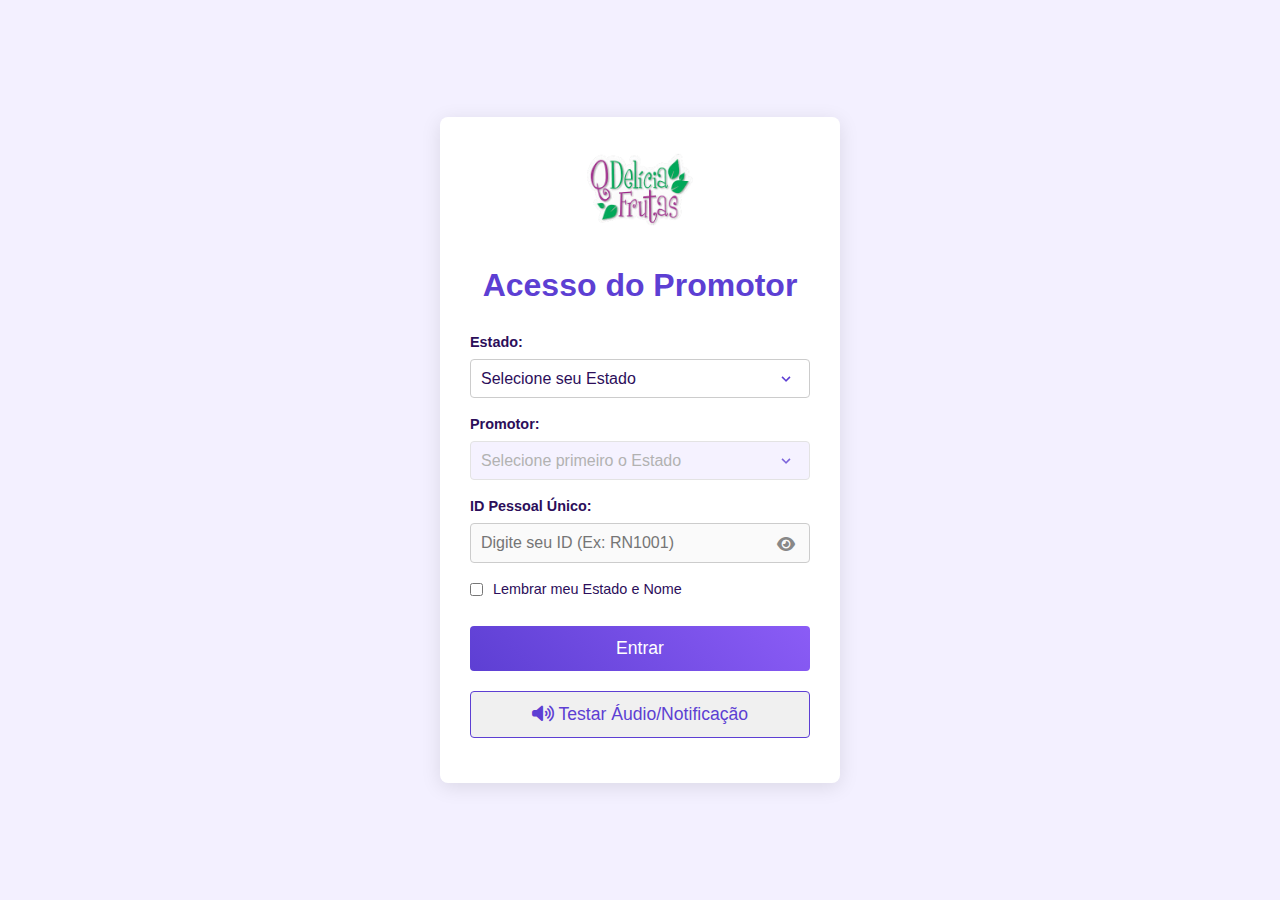
<file: avarias.html>
<!DOCTYPE html>
<html lang="pt-BR">
<head>
    <meta charset="UTF-8">
    <meta name="viewport" content="width=device-width, initial-scale=1.0">
    <meta name="description" content="Registro de avarias - Qdelícia Frutas.">
    <title>Avarias - Qdelícia Frutas</title>
    <link rel="stylesheet" href="https://cdnjs.cloudflare.com/ajax/libs/font-awesome/6.4.0/css/all.min.css">
    <link rel="stylesheet" href="style.css">
</head>
<body>
    <script src="./js/shared.js"></script>
    <script>
        if (typeof QdeliciaShared !== 'undefined') {
            QdeliciaShared.checkSession();
        }
    </script>
    <div class="menu-overlay"></div>
    <aside class="side-menu"></aside>
    <header id="cabecalho-principal">
        <button class="menu-toggle" aria-label="Abrir Menu">
            <i class="fas fa-bars"></i>
        </button>
        <div class="logo-placeholder">
            <img src="./images/logo-qdelicia.png" alt="Logomarca Qdelícia Frutas"> 
        </div>
        <h1>Qdelícia Frutas</h1>
        <p>Registro de Avarias</p>
    </header>

    <nav></nav>
    <div>
        <iframe width="100%" height="480px" src="https://forms.office.com/r/DZn1hmAcjy?embed=true" frameborder="0" marginwidth="0" marginheight="0" style="border: none; max-width:100%; max-height:100vh" allowfullscreen webkitallowfullscreen mozallowfullscreen msallowfullscreen> </iframe>
    </div>
        
    <footer>
        <p>&copy; 2025 Qdelícia Frutas. Todos os direitos reservados.</p>
    </footer>

    <a href="https://wa.me/5581997250086" class="whatsapp-btn" target="_blank">
        <i class="fab fa-whatsapp"></i>
    </a>
    <div class="back-to-top">
        <i class="fas fa-arrow-up"></i>
    </div>
    
    <script src="script.js"></script>
</body>
</html>
</file>
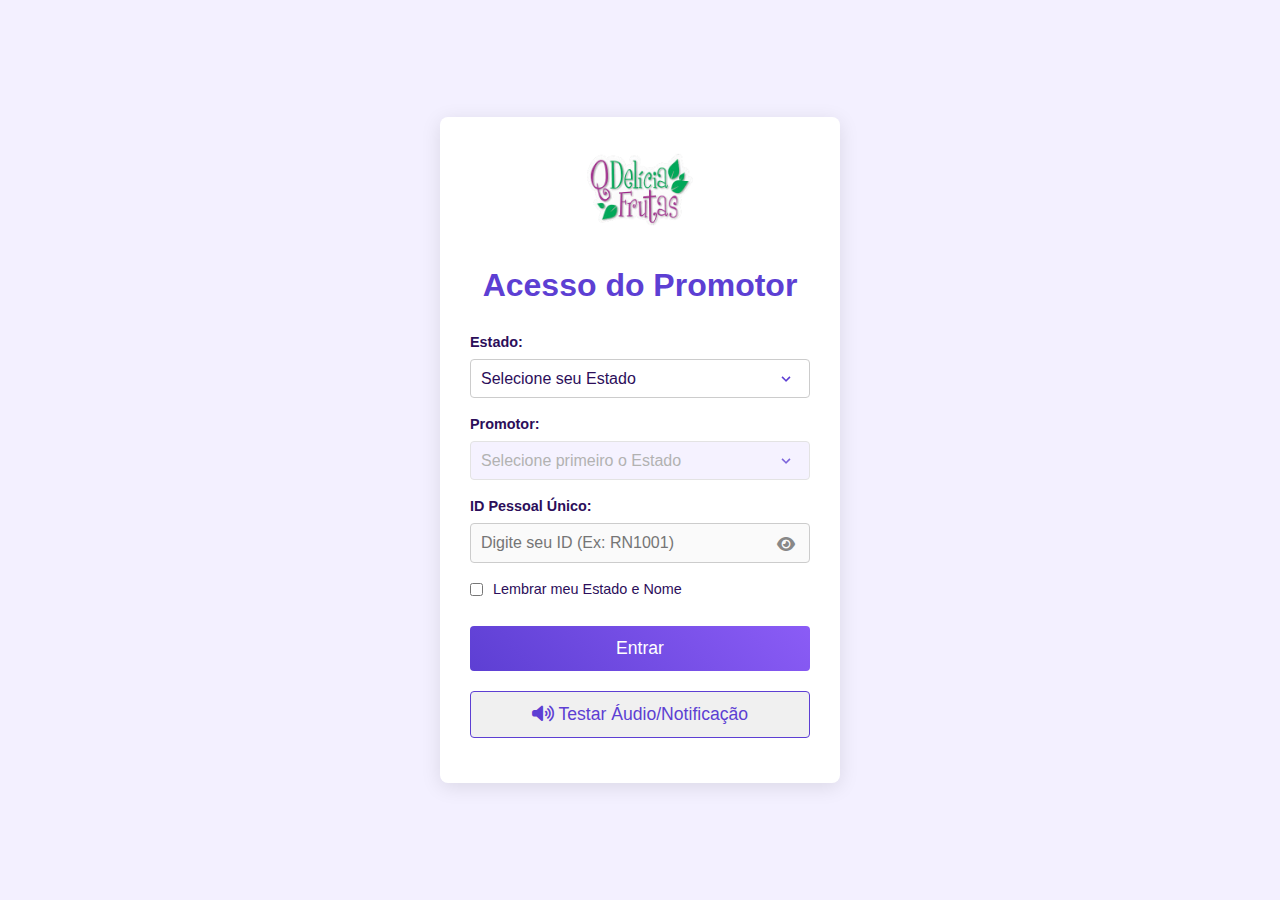
<file: caixas.html>
<!DOCTYPE html>
<html lang="pt-BR">
<head>
    <meta charset="UTF-8">
    <meta name="viewport" content="width=device-width, initial-scale=1.0">
    <meta name="description" content="Registro periódico de caixas secas - Qdelícia Frutas.">
    <title>Caixas - Qdelícia Frutas</title>
    <link rel="stylesheet" href="https://cdnjs.cloudflare.com/ajax/libs/font-awesome/6.4.0/css/all.min.css">
    <link rel="stylesheet" href="style.css">
</head>
<body>
    <script src="./js/shared.js"></script>
    <script>
        if (typeof QdeliciaShared !== 'undefined') {
            QdeliciaShared.checkSession();
        }
    </script>
    <div class="menu-overlay"></div>
    <aside class="side-menu"></aside>
    <header id="cabecalho-principal">
        <button class="menu-toggle" aria-label="Abrir Menu">
            <i class="fas fa-bars"></i>
        </button>
        <div class="logo-placeholder">
            <img src="./images/logo-qdelicia.png" alt="Logomarca Qdelícia Frutas"> 
        </div>
        <h1>Qdelícia Frutas</h1>
        <p>Registro periódico de caixas secas</p>
    </header>

    <nav></nav>
    <div>
        <iframe width="100%" height="480px" src="https://forms.office.com/r/GcfFew1CWx?embed=true" frameborder="0" marginwidth="0" marginheight="0" style="border: none; max-width:100%; max-height:100vh" allowfullscreen webkitallowfullscreen mozallowfullscreen msallowfullscreen> </iframe>
     </div>
    <footer>
        <p>&copy; 2025 Qdelícia Frutas. Todos os direitos reservados.</p>
    </footer>

    <a href="https://wa.me/5581997250086" class="whatsapp-btn" target="_blank">
        <i class="fab fa-whatsapp"></i>
    </a>
    <div class="back-to-top">
        <i class="fas fa-arrow-up"></i>
    </div>
    
    <script src="script.js"></script>
</body>
</html>
</file>
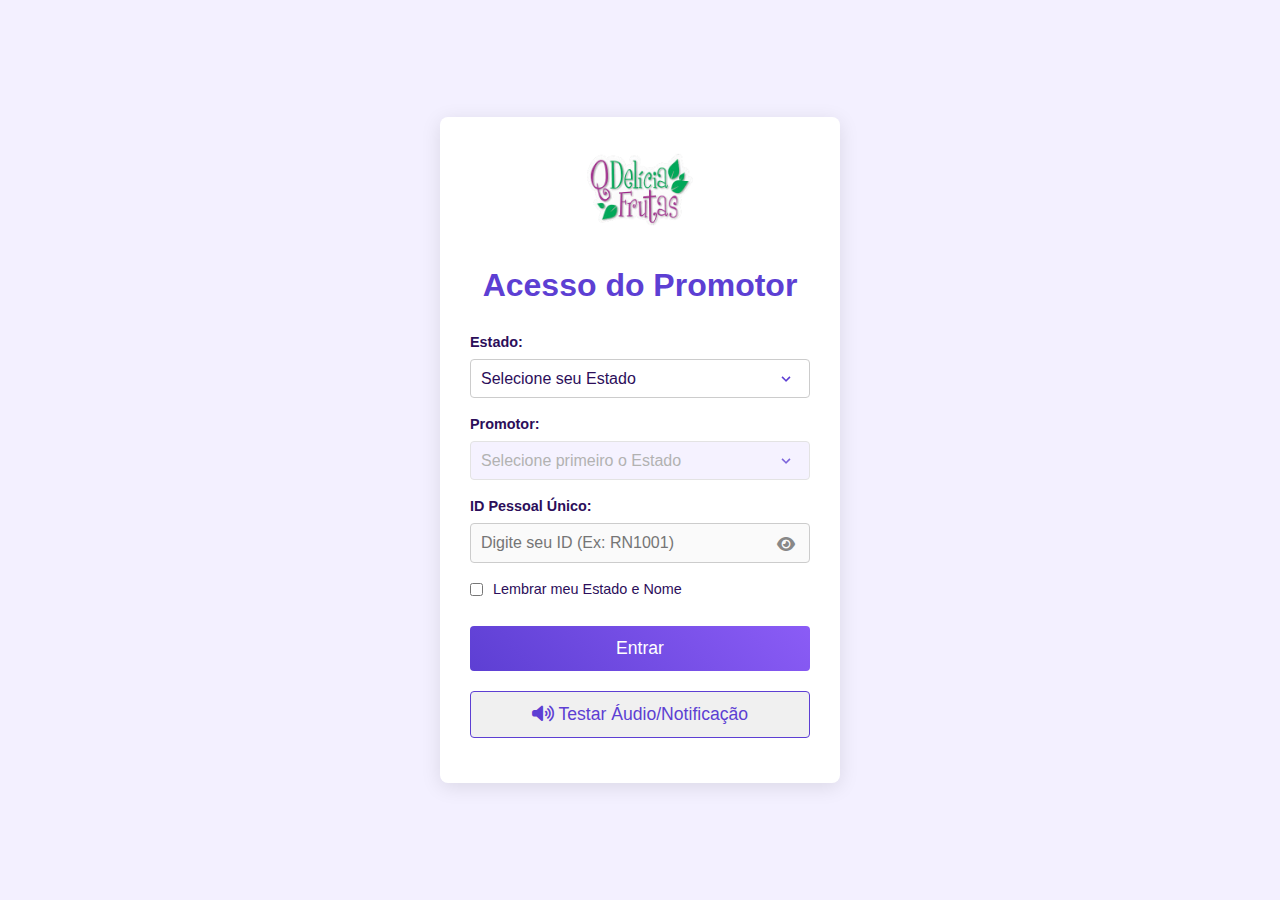
<file: camera.html>
<!DOCTYPE html>
<html lang="pt-BR">
<head>
    <meta charset="UTF-8">
    <meta name="viewport" content="width=device-width, initial-scale=1.0">
    <meta name="description" content="Página de Câmera para Registro de Fotos - Qdelícia Frutas">
    <title>Câmera - Qdelícia Frutas</title>
    <link rel="stylesheet" href="https://cdnjs.cloudflare.com/ajax/libs/font-awesome/6.4.0/css/all.min.css">
    <link rel="stylesheet" href="./style.css">
    <style>
    
    .photo-item {
    position: relative;
    overflow: hidden; /* Para os botões não vazarem */
    }

    /* Container para os botões (inspirado no camera_geral.html) */
    .photo-controls {
    position: absolute;
    top: 8px; /* Distância do topo */
    right: 8px; /* Distância da direita */
    display: flex;
    flex-direction: column; /* Empilha os botões verticalmente */
    gap: 8px; /* Espaçamento entre os botões */
    z-index: 5; /* Garante que fiquem acima da info e da imagem */
    }

    /* Estilo base para os botões de ícone (inspirado no camera_geral.html) */
    .icon-btn {
    background-color: rgba(0, 0, 0, 0.6);
    color: white;
    border: none;
    border-radius: 50%; /* Botões redondos */
    width: 35px; 
    height: 35px;
    display: flex;
    align-items: center;
    justify-content: center;
    cursor: pointer;
    font-size: 14px; /* Tamanho do ícone */
    transition: background-color 0.2s ease;
}

.icon-btn:hover {
    background-color: rgba(0, 0, 0, 0.8);
}

/* Variação de cor para o botão de remover (lixeira) */
.icon-btn.remove-single-btn {
    background-color: rgba(220, 53, 69, 0.8); /* Vermelho */
}
.icon-btn.remove-single-btn:hover {
    background-color: rgba(220, 53, 69, 1);
}

/* Variação de cor para o botão de download */
.icon-btn.download-single-btn {
    background-color: rgba(0, 123, 255, 0.8); /* Azul */
}
.icon-btn.download-single-btn:hover {
    background-color: rgba(0, 123, 255, 1);
}

/* --- NOVO CSS PARA ROTAÇÃO E GUIAS (AJUSTADO) --- */

/* Posicionamento do botão de Rotação (Novo: Inferior Esquerdo) */
.camera-controls-bottom-left {
    position: absolute;
    bottom: 55px; /* Acima dos controles de foto/troca */
    left: 40px;
    z-index: 10;
    width: 60px;
    height: 60px;
    border-radius: 50%;
    display: flex;
    justify-content: center;
    align-items: center;
    border: 3px solid var(--primary-color);
    cursor: pointer;
    font-size: 1.2rem;
    background: var(--white);
    transition: transform 0.2s;
    
}

.orientation-arrow {
    position: absolute;
    bottom: 60px;
    right: 25px;
    transform: translateX(-50%) rotate(-90deg); /* Padrão Retrato */
    color: yellow;
    font-size: 2em;
    z-index: 5;
    display: none;
    transition: transform 0.3s ease;
}

.guide-line {
    position: absolute;
    color: white;
    font-size: 14px;
    font-weight: bold;
    text-align: center;
    pointer-events: none;
    z-index: 5;
    background-color: rgba(0, 0, 0, 0.4);
    display: none;
}

.portrait-guide {
    bottom: 0;
    left: 0;
    width: 100%;
    padding: 5px 0;
}

.landscape-guide {
    left: 0; /* ALTERADO: Mover para o lado esquerdo */
    top: 0;
    height: 100%;
    width: 30px;
    /* Faz o texto correr verticalmente */
    writing-mode: vertical-rl;
    padding: 10px 0;
}

.landscape-text {
    /* É o elemento que será girado em 180deg pelo JS */
    width: 100%;
    height: 100%;
    display: flex;
    align-items: center;
    justify-content: center;
    transform-origin: center center;
    transition: transform 0.3s ease;
}
    </style>
</head>
<body class="camera-page">
    <script src="./js/data.js"></script>
    <script src="./js/shared.js"></script>
    <script>
        if (typeof QdeliciaShared !== 'undefined') {
            QdeliciaShared.checkSession();
        }
    </script>
    <div class="menu-overlay"></div>
    <aside class="side-menu"></aside>

    <header id="cabecalho-principal">
        <button class="menu-toggle" aria-label="Abrir Menu">
            <i class="fas fa-bars"></i>
        </button>
        <div class="logo-placeholder">
            <img src="./images/logo-qdelicia.png" alt="Logomarca Qdelícia Frutas"> 
        </div>
        <h1>Qdelícia Frutas</h1>
        <p>Câmera para Registros</p>
    </header>
    
    <nav></nav>
    
    <main class="camera-main-content">
        
        <section class="watermark-settings">
            <h2>Informações e instruções para Foto</h2>
            <p>Ative a Rotação automática do dispositivo para melhor experiência</p>
            
            <div class="input-group">
                <label for="select-tipo-foto"><i class="fas fa-tags"></i> Tipo de Foto</label>
                <select id="select-tipo-foto" required>
                    <option value="" disabled selected>Selecione o Tipo</option>
                    </select>
            </div>
            
            <div class="input-group">
                <label for="select-promotor"><i class="fas fa-user-tag"></i> Promotor</label>
                <select id="select-promotor" required>
                    <option value="" disabled selected>Selecione na lista</option>
                </select>
            </div>

            <div class="input-group">
                <label for="select-rede"><i class="fas fa-store"></i> Rede</label>
                <select id="select-rede" required disabled> 
                    <option value="" disabled selected>Selecione a sua Rede</option>
                </select>
            </div>

            <div class="input-group">
                <label for="select-loja"><i class="fas fa-map-marker-alt"></i> Loja </label>
                 <select id="select-loja" required disabled>
                    <option value="" disabled selected>Selecione a sua Loja</option>
                </select>
            </div>
        </section>
        <hr>
        
        <section class="start-camera-section">
            <button id="open-camera-btn" disabled> 
                <i class="fas fa-lock"></i> Preencha as Informações Acima
            </button>
        </section>
        <div class="gallery">
            <h2>Fotos Recentes na Galeria</h2>
            
            <div class="action-buttons">
                <button class="action-btn share-btn" id="share-all" disabled>
                  <i class="fab fa-whatsapp"></i> Compartilhar Fotos
                </button>
                <button class="action-btn download-btn" id="download-all" disabled>
                  <i class="fas fa-download"></i> Baixar Todas
                </button>
            </div>
            
            <div class="photo-list" id="photo-list">
                </div>
        </div>
    </main>

    <div id="fullscreen-camera-container" class="fullscreen-camera-container">
        <div class="camera-wrapper">
            
            <button id="back-to-gallery-btn"><i class="fas fa-times"></i></button>

            <div id="photo-count">0</div>
            
            <div class="camera-controls-bottom-left">
                <button id="rotate-btn" class="camera-control-btn" title="Alternar Rotação">
                    <i class="fas fa-mobile-screen"></i>
                </button>
            </div>
            <div class="camera-controls-right">
                <button id="zoom-in-btn" class="camera-control-btn" title="Aumentar Zoom">
                    <i class="fas fa-plus"></i>
                </button>
                <div id="zoom-level" class="zoom-level">1.0x</div>
                <button id="zoom-out-btn" class="camera-control-btn" title="Diminuir Zoom">
                    <i class="fas fa-minus"></i>
                </button>
            </div>

            <div class="camera-container">
                <video id="video" autoplay playsinline></video>
                
                <div id="orientation-arrow" class="orientation-arrow" title="Gire o dispositivo nesta direção">
                    <i class="fas fa-arrow-right"></i>
                </div>
                </div>
            
            <div id="portrait-guide" class="guide-line portrait-guide">
                <div class="portrait-text">------------ modo retrato ------------</div>
            </div>
            <div id="landscape-guide" class="guide-line landscape-guide">
                 <div class="landscape-text">------------ modo paisagem ------------</div>
            </div>
            <div class="watermark">
              <i class="fas fa-clock"></i> <span id="date-time">--/--/---- --:--:--</span>
            </div>
            
            <div class="controls">
              <button id="switch-btn" class="btn-circle"><i class="fas fa-sync-alt"></i></button>
              <button id="shutter-btn" class="btn-circle"></button>
            </div>
            
        </div>
    </div>
    
    <footer>
        <p>&copy; 2025 Qdelícia Frutas. Todos os direitos reservados.</p>
    </footer>

    <a href="https://wa.me/5581997250086" class="whatsapp-btn" target="_blank">
        <i class="fab fa-whatsapp"></i>
    </a>
    <div class="back-to-top">
        <i class="fas fa-arrow-up"></i>
    </div>
    
    <script src="script.js"></script>
    <script src="camera.js"></script>
    <script src="alert.js"></script>
</body>
</html>
</file>
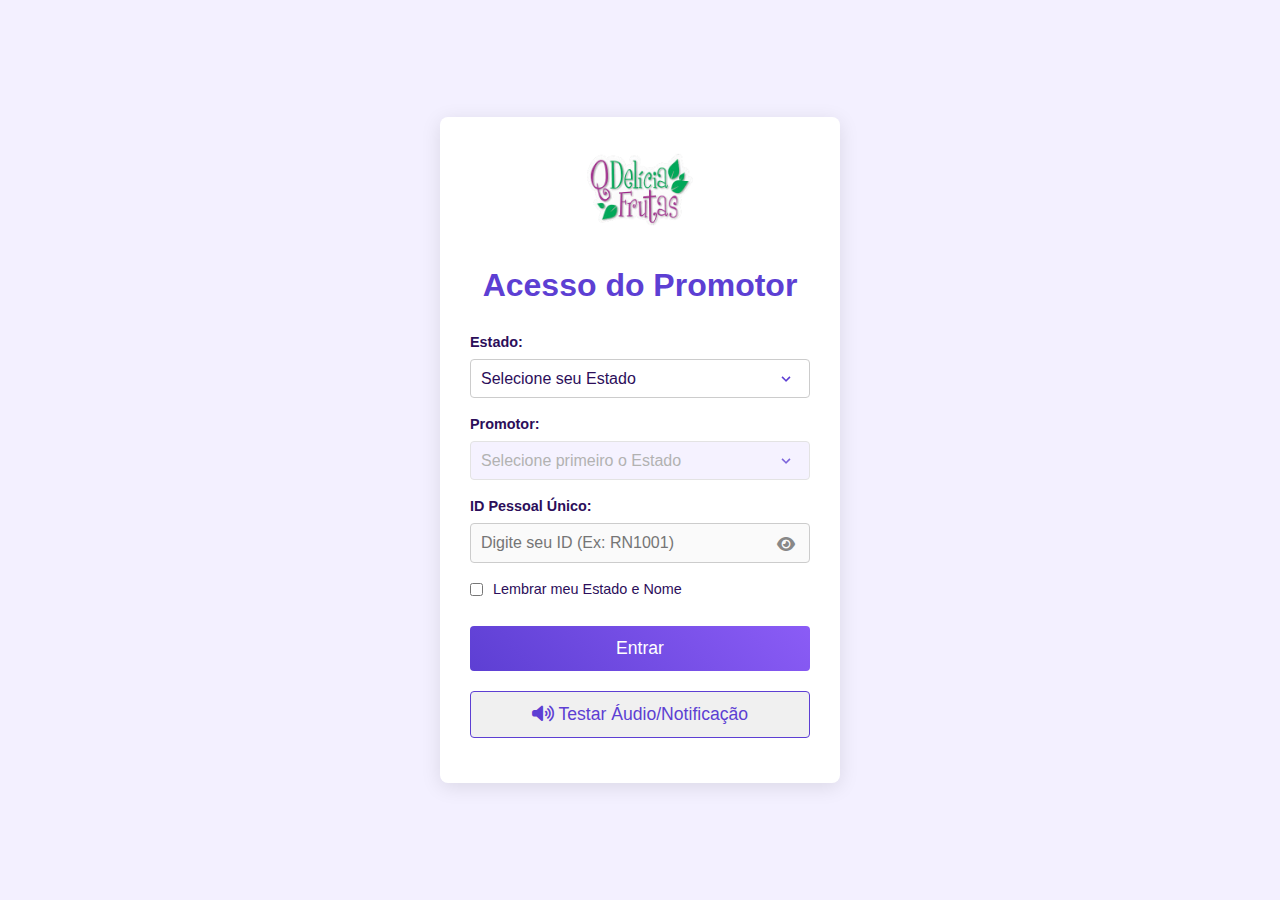
<file: estoque.html>
<!DOCTYPE html>
<html lang="pt-BR">
<head>
    <meta charset="UTF-8">
    <meta name="viewport" content="width=device-width, initial-scale=1.0">
    <meta name="description" content="Registro de estoque diário - Qdelícia Frutas.">
    <title>Estoque - Qdelícia Frutas</title>
    <link rel="stylesheet" href="https://cdnjs.cloudflare.com/ajax/libs/font-awesome/6.4.0/css/all.min.css">
    <link rel="stylesheet" href="style.css">
</head>
<body>
    <script src="./js/shared.js"></script>
    <script>
        if (typeof QdeliciaShared !== 'undefined') {
            QdeliciaShared.checkSession();
        }
    </script>
    <div class="menu-overlay"></div>
    <aside class="side-menu"></aside>
    <header id="cabecalho-principal">
        <button class="menu-toggle" aria-label="Abrir Menu">
            <i class="fas fa-bars"></i>
        </button>
        <div class="logo-placeholder">
            <img src="./images/logo-qdelicia.png" alt="Logomarca Qdelícia Frutas"> 
        </div>
        <h1>Qdelícia Frutas</h1>
        <p>Registro de estoque diário</p>
    </header>

    <nav></nav>
    <div>
        <iframe width="100%" height="480px" src="https://forms.office.com/r/pcKx4krN95?embed=true" frameborder="0" marginwidth="0" marginheight="0" style="border: none; max-width:100%; max-height:100vh" allowfullscreen webkitallowfullscreen mozallowfullscreen msallowfullscreen> </iframe>
    </div>
        
    <footer>
        <p>&copy; 2025 Qdelícia Frutas. Todos os direitos reservados.</p>
    </footer>

    <a href="https://wa.me/5581997250086" class="whatsapp-btn" target="_blank">
        <i class="fab fa-whatsapp"></i>
    </a>

    <div class="back-to-top">
        <i class="fas fa-arrow-up"></i>
    </div>

    <script src="script.js"></script>
    <script src="alert.js"></script>
</body>
</html>
</file>
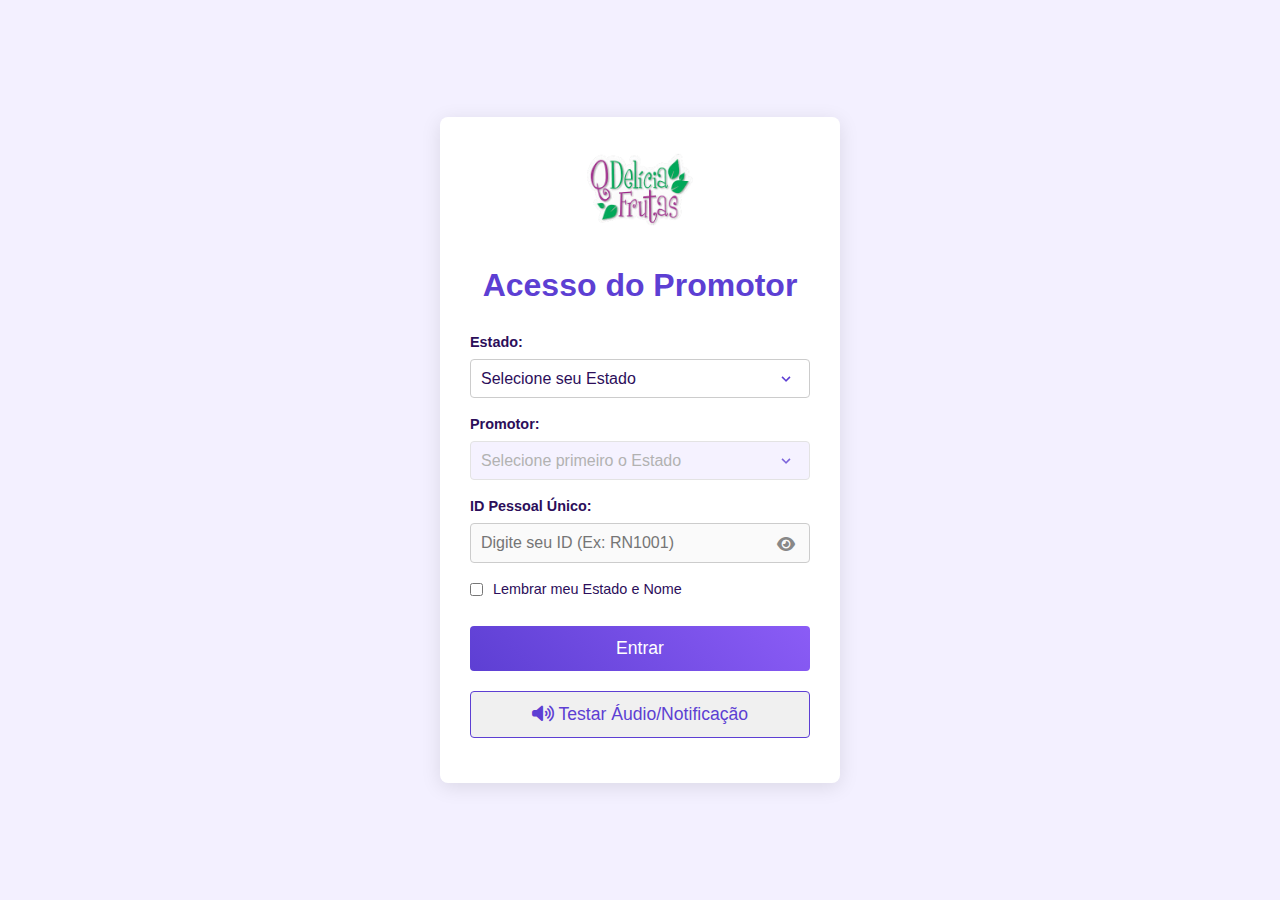
<file: login.html>
<!DOCTYPE html>
<html lang="pt-BR">
<head>
    <meta charset="UTF-8">
    <meta name="viewport" content="width=device-width, initial-scale=1.0">
    <title>Login - Qdelícia Frutas</title>
    <link rel="stylesheet" href="https://cdnjs.cloudflare.com/ajax/libs/font-awesome/6.4.0/css/all.min.css">
    <link rel="stylesheet" href="style.css"> 
    <style>
        
        body {
            display: flex;
            justify-content: center;
            align-items: center;
            min-height: 100vh;
            background-color: var(--bg-light);
            padding: 20px;
        }
        .login-container {
            background-color: var(--white);
            padding: 30px;
            border-radius: var(--border-radius);
            box-shadow: 0 4px 20px var(--shadow);
            max-width: 400px;
            width: 100%;
            text-align: center;
        }
        .login-container h1 {
            color: var(--primary-color);
            margin-bottom: 20px;
        }
        .input-group {
            margin-bottom: 15px;
            text-align: left;
        }
        .input-group label {
            display: block;
            margin-bottom: 5px;
            font-weight: bold;
            color: var(--text-dark);
        }
        .input-group select,
        .input-group input[type="text"],
        .input-group input[type="password"], /* (REQ 2) Adicionado tipo password */
        .input-group button {
            width: 100%;
            padding: 10px;
            border: 1px solid #ccc;
            border-radius: 4px;
            box-sizing: border-box;
            font-size: 1rem;
        }
        .input-group button {
            padding: 12px;
            background: var(--gradient);
            color: var(--white);
            border: none;
            cursor: pointer;
            font-size: 1.1rem;
            transition: var(--transition);
            margin-top: 10px;
        }
        .input-group button:hover {
            opacity: 0.9;
        }
        
        /* Botão de Teste (secundário) */
        .input-group button.secondary {
            background: #f0f0f0;
            color: var(--primary-color);
            border: 1px solid var(--primary-color);
            margin-top: 5px;
        }
        .input-group button.secondary:hover {
            background: #e0e0e0;
            opacity: 1;
        }

        /* Estilo para botões desabilitados (pela restrição de horário) */
        .input-group button:disabled {
            background: #ccc;
            color: #888;
            border-color: #ccc;
            cursor: not-allowed;
            opacity: 0.7;
        }
        
        .error-message {
            color: #ff3860;
            margin-top: 10px;
            font-weight: bold;
            display: none;
        }
        /* Estilo para a mensagem de restrição de horário */
        #time-restriction-message {
             color: #ff4500; /* Laranja/Vermelho */
             font-weight: bold;
             margin-top: 10px;
        }
        
        .logo-login {
            max-width: 150px;
            margin-bottom: 20px;
        }

        /* (REQ 3) CSS para "Mostrar Senha" */
        .password-group {
            position: relative;
        }
        #toggle-password {
            position: absolute;
            right: 15px;
            /* Ajustado para alinhar com o campo de input, considerando a label */
            top: 60%; 
            cursor: pointer;
            color: #888;
        }
        
        /* (REQ 4) CSS para "Lembrar-me" */
        .options-group {
            display: flex;
            align-items: center;
            margin-bottom: 15px;
            text-align: left;
        }
        .options-group input[type="checkbox"] {
            width: auto;
            margin-right: 10px;
            accent-color: var(--primary-color);
        }
        .options-group label {
            margin-bottom: 0;
            font-weight: normal;
            font-size: 0.9rem;
            color: var(--text-dark);
        }
    </style>
</head>
<body>
    <div id="loading-overlay" class="loading-overlay">
        <div class="loading-content">
            <div class="spinner"></div>
            <h2 id="loading-welcome-message"></h2>
            <p id="loading-status">...</p>
        </div>
    </div>

    <div class="login-container">
        <img src="./images/logo-qdelicia.png" alt="Logomarca Qdelícia Frutas" class="logo-login">
        <h1>Acesso do Promotor</h1>
        
        <form id="login-form">
            <div class="input-group">
                <label for="select-estado">Estado:</label>
                <select id="select-estado" required>
                    <option value="" disabled selected>Carregando Estados...</option>
                </select>
            </div>

            <div class="input-group">
                <label for="select-promotor">Promotor:</label>
                <select id="select-promotor" required disabled>
                    <option value="" disabled selected>Selecione primeiro o Estado</option>
                </select>
            </div>

            <!-- (REQ 2 & 3) Campo de Senha com Ícone de "Mostrar" -->
            <div class="input-group password-group">
                <label for="input-id">ID Pessoal Único:</label>
                <input type="password" id="input-id" required placeholder="Digite seu ID (Ex: RN1001)">
                <i class="fas fa-eye" id="toggle-password"></i>
            </div>
            
            <!-- (REQ 4) Checkbox "Lembrar-me" -->
            <div class="options-group">
                <input type="checkbox" id="remember-me">
                <label for="remember-me">Lembrar meu Estado e Nome</label>
            </div>
            
            <p id="error-message" class="error-message">ID Pessoal Único inválido.</p>

            <p id="time-restriction-message" class="error-message" style="display:none;"></p>

            <div class="input-group">
                <button type="submit" id="login-btn">Entrar</button>
            </div>
            
            <div class="input-group">
                <button type="button" id="test-alert-btn" class="secondary">
                    <i class="fas fa-volume-up"></i> Testar Áudio/Notificação
                </button>
            </div>
        </form>
    </div>

    <script src="alert.js"></script> 
    <script src="login.js"></script>
</body>
</html>
</file>
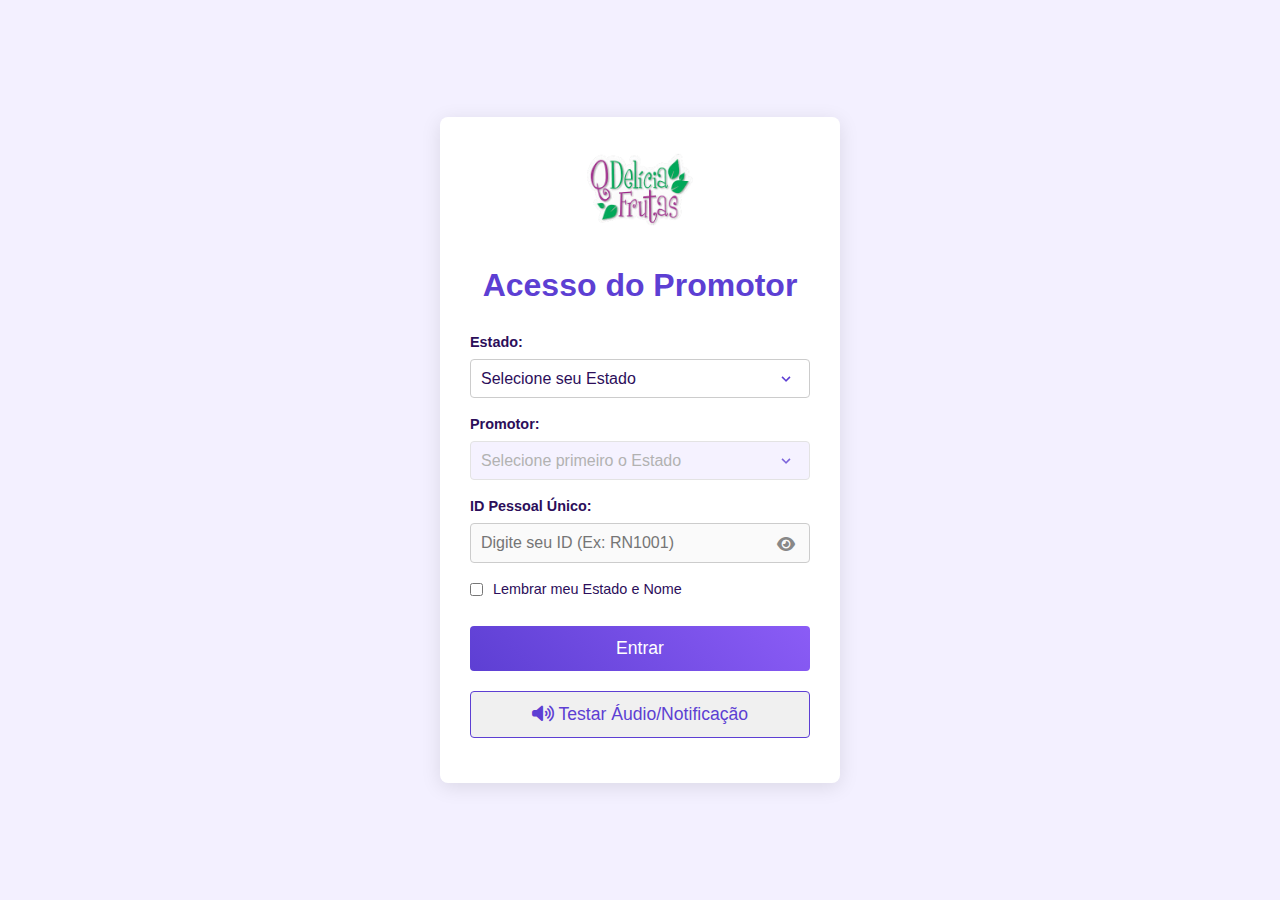
<file: vendas.html>
<!DOCTYPE html>
<html lang="pt-BR">
<head>
    <meta charset="UTF-8">
    <meta name="viewport" content="width=device-width, initial-scale=1.0">
    <meta name="description" content="Relatório de vendas - Qdelícia Frutas.">
    <title>Vendas - Qdelícia Frutas</title>
    <link rel="stylesheet" href="https://cdnjs.cloudflare.com/ajax/libs/font-awesome/6.4.0/css/all.min.css">
    <link rel="stylesheet" href="style.css">
</head>
<body>
    <script src="./js/shared.js"></script>
    <script>
        if (typeof QdeliciaShared !== 'undefined') {
            QdeliciaShared.checkSession();
        }
    </script>
    <div class="menu-overlay"></div>
    <aside class="side-menu"></aside>
    <header id="cabecalho-principal">
        <button class="menu-toggle" aria-label="Abrir Menu">
            <i class="fas fa-bars"></i>
        </button>
        <div class="logo-placeholder">
            <img src="./images/logo-qdelicia.png" alt="Logomarca Qdelícia Frutas"> 
        </div>
        <h1>Qdelícia Frutas</h1>
        <p>Relatório de Vendas</p>
    </header>

    <nav></nav>
    <div>
        <iframe width="100%" height="480px" src="https://forms.office.com/r/gKYyuh6Egk?embed=true" frameborder="0" marginwidth="0" marginheight="0" style="border: none; max-width:100%; max-height:100vh" allowfullscreen webkitallowfullscreen mozallowfullscreen msallowfullscreen> </iframe>
    </div>
        
    <footer>
        <p>&copy; 2025 Qdelícia Frutas. Todos os direitos reservados.</p>
    </footer>

    <a href="https://wa.me/5581997250086" class="whatsapp-btn" target="_blank">
        <i class="fab fa-whatsapp"></i>
    </a>
    <div class="back-to-top">
        <i class="fas fa-arrow-up"></i>
    </div>
    
    <script src="script.js"></script>
</body>
</html>
</file>
<file: style.css>
/* ===================== RESET E CONFIGURAÇÕES GLOBAIS ===================== */
* {
    margin: 0;
    padding: 0;
    box-sizing: border-box;
}

:root {
    /* Cores e Variáveis */
    --primary-color: #5d3fd3; /* Roxo principal */
    --secondary-color: #8b5cf6; /* Roxo mais claro */
    --tertiary-color: #a78bfa; /* Roxo ainda mais claro */
    --accent-color: #39ff14; /* Verde neon para destaque (mantido para outros elementos) */
    --bg-light: #f3f0ff; /* Fundo claro com roxo */
    --white: #ffffff;
    --text-dark: #2c0e5a; /* Roxo escuro para texto */
    --shadow: rgba(0, 0, 0, 0.1);
    --border-radius: 8px;
    --transition: all 0.3s ease;
    --max-width: 1200px;
    --gradient: linear-gradient(45deg, var(--primary-color), var(--secondary-color));
}

html {
    scroll-behavior: smooth;
}

body {
    font-family: -apple-system, BlinkMacSystemFont, 'Segoe UI', Roboto, Oxygen, Ubuntu, Cantarell, sans-serif;
    background-color: var(--bg-light);
    color: var(--text-dark);
    line-height: 1.6;
    font-size: 14px; /* Mobile first */
}

/* ===================== MOBILE FIRST - LAYOUT GERAL (APP LOOK) ===================== */

/* O Menu Horizontal é escondido no mobile e substituído pelo Hamburger/Side Menu */
nav {
    display: none; 
}

/* Header */
header {
    background: var(--gradient);
    color: var(--white);
    text-align: center;
    padding: 15px 0;
    position: relative;
    box-shadow: 0 2px 10px var(--shadow);
}

.logo-placeholder {
    margin-bottom: 8px;
}

.logo-placeholder img {
    max-width: 100px; 
    height: auto;
    border-radius: 50%;
}

header h1 {
    font-size: 1.8rem;
    margin: 0;
    text-shadow: 2px 2px 4px rgba(0,0,0,0.3);
}

header p {
    font-size: 1rem;
    margin-top: 5px;
    opacity: 0.9;
}

/* Menu Hamburger (Toggle Button) */
.menu-toggle {
    display: block; 
    position: absolute;
    top: 25px;
    left: 15px;
    background: none;
    border: none;
    color: var(--white);
    font-size: 1.5rem;
    cursor: pointer;
    z-index: 100;
}

/* Menu Lateral (Side Menu - App Navigation) */
.side-menu {
    position: fixed;
    top: 0;
    left: -250px; /* Inicialmente fora da tela */
    width: 250px;
    height: 100%;
    background-color: var(--text-dark); /* Fundo escuro */
    box-shadow: 4px 0 10px rgba(0, 0, 0, 0.5);
    z-index: 99;
    transition: left 0.3s ease;
    padding-top: 70px; /* Espaço para não colidir com a barra superior do mobile */
    display: flex;
    flex-direction: column;
}

.side-menu.active {
    left: 0;
}

.side-menu a {
    padding: 15px 20px;
    color: var(--bg-light);
    text-decoration: none;
    font-weight: 500;
    transition: background-color 0.2s;
    border-bottom: 1px solid rgba(255, 255, 255, 0.1);
}

.side-menu a:hover, .side-menu a.active {
    background-color: var(--primary-color);
    color: var(--white);
}

.menu-overlay {
    position: fixed;
    top: 0;
    left: 0;
    width: 100%;
    height: 100%;
    background: rgba(0, 0, 0, 0.5);
    z-index: 98;
    display: none;
}
.menu-overlay.active {
    display: block;
}


/* Main Content */
main {
    max-width: 100%;
    margin: 0 auto;
}

section {
    background-color: var(--white);
    padding: 20px 15px;
    margin-bottom: 15px;
    margin-left: 15px;
    margin-right: 15px;
    border-radius: var(--border-radius);
    box-shadow: 0 4px 10px var(--shadow);
    text-align: center;
}
ul{
    text-align: center;
    margin-left: 20px;
    margin-top: 10px;
}

/* Footer */
footer {
    background-color: var(--text-dark);
    color: var(--bg-light);
    text-align: center;
    padding: 15px 0;
    font-size: 0.8rem;
}

/* ===================== BOTÕES FLUTUANTES ===================== */
.whatsapp-btn {
    position: fixed;
    bottom: 15px;
    right: 15px;
    background-color: #25d366;
    color: white;
    width: 50px;
    height: 50px;
    border-radius: 50%;
    display: flex;
    align-items: center;
    justify-content: center;
    font-size: 1.5rem;
    box-shadow: 0 4px 8px rgba(0, 0, 0, 0.2);
    z-index: 100;
    transition: transform 0.3s;
    text-decoration: none;
}

.back-to-top {
    position: fixed;
    bottom: 75px;
    right: 15px;
    background: var(--primary-color);
    color: var(--white);
    width: 35px;
    height: 35px;
    border-radius: 50%;
    display: flex;
    align-items: center;
    justify-content: center;
    font-size: 1rem;
    cursor: pointer;
    opacity: 0;
    visibility: hidden;
    transition: opacity 0.3s, visibility 0.3s;
    z-index: 99;
}

.back-to-top.show {
    opacity: 1;
    visibility: visible;
}

/* ===================== CARROSSEL (Preservado) ===================== */
.carousel-container {
    position: relative;
    width: 100%;
    margin: 20px auto;
    max-width: 100%;
    overflow: hidden;
    border-radius: var(--border-radius);
    box-shadow: 0 4px 10px var(--shadow);
    background-color: black;
    box-sizing: border-box;
}

.carousel-slides {
    display: flex;
    transition: transform 0.5s ease;
    width: 500%; /* 5 slides */
}

.carousel-slides .slide {
    width: 20%;
    height: 300px;
    object-fit: cover; 
    flex-shrink: 0;
    background-color: var(--text-dark);
}

.carousel-dots {
    position: absolute;
    bottom: 10px;
    left: 0;
    right: 0;
    text-align: center;
    z-index: 10;
}

.dot {
    display: inline-block;
    height: 8px;
    width: 8px;
    margin: 0 4px;
    background-color: #bbb;
    border-radius: 50%;
    cursor: pointer;
    transition: background-color 0.6s ease;
}

.dot.active {
    background-color: var(--white);
    width: 15px;
    border-radius: 4px;
}


/* ===================== ESTILOS PARA DROPDOWNS E INPUTS GERAIS ===================== */

.watermark-settings h2 {
    color: var(--primary-color);
    font-size: 1.2rem;
    margin-bottom: 15px;
}

.input-group {
    display: flex;
    flex-direction: column;
    align-items: flex-start; 
    width: 100%;
    max-width: 350px; 
    margin: 15px auto; 
    text-align: left;
}

.input-group label {
    font-weight: 600;
    color: var(--text-dark);
    margin-bottom: 8px;
    display: flex;
    align-items: center;
    gap: 8px;
    font-size: 0.9rem;
}

/* Estilo Base para Inputs de Texto, Número, Textarea e Selects (PADRONIZADO) */
.input-group select, 
.input-group .report-input, 
.input-group .report-textarea {
    appearance: none; 
    -webkit-appearance: none;
    -moz-appearance: none;
    width: 100%;
    padding: 12px 15px;
    border: 2px solid var(--tertiary-color);
    border-radius: var(--border-radius); /* 8px */
    font-size: 1rem;
    color: var(--text-dark);
    background-color: var(--white);
    outline: none;
    transition: border-color 0.3s, box-shadow 0.3s;
    cursor: pointer;
    box-sizing: border-box; /* Garante que padding e border não aumentem a largura total */
}

/* Tratamento específico para o selectbox, que precisa da seta */
.input-group select {
    background-image: url("data:image/svg+xml,%3Csvg xmlns='http://www.w3.org/2000/svg' viewBox='0 0 20 20'%3E%3Cpath fill='%235d3fd3' d='M9.293 12.95l.707.707L15.657 8l-1.414-1.414L10 10.828 5.757 6.586 4.343 8z'/%3E%3C/svg%3E"); 
    background-repeat: no-repeat;
    background-position: right 15px center;
    background-size: 16px;
}

/* Estilo para Inputs/Textareas sem seta de dropdown */
.input-group .report-input, 
.input-group .report-textarea {
    cursor: text;
    resize: vertical;
}

/* Foco e Hover */
.input-group select:hover,
.input-group .report-input:hover,
.input-group .report-textarea:hover {
    border-color: var(--secondary-color);
}
.input-group select:focus,
.input-group .report-input:focus,
.input-group .report-textarea:focus {
    border-color: var(--primary-color);
    box-shadow: 0 0 0 3px rgba(93, 63, 211, 0.2); 
}

/* Estilo para caixas de seleção DESABILITADAS */
.input-group select:disabled, 
.input-group .report-input:disabled {
    cursor: not-allowed;
    background-color: var(--bg-light); 
    border-color: #ddd;
    color: #a0a0a0;
    opacity: 0.8;
}

/* Botão de acesso à câmera */
#open-camera-btn[disabled] {
    background-color: #aaa;
    color: #eee;
    cursor: not-allowed;
    box-shadow: none;
    transform: none;
}
#open-camera-btn[disabled] i.fa-lock {
    color: #555;
}

/* Linha separadora horizontal */
hr {
    border: none;
    border-top: 1px solid rgba(0, 0, 0, 0.1);
    margin: 15px auto;
    max-width: 90%;
}


/* ===================== ESTILOS DA CÂMERA (Mobile/Fullscreen) ===================== */

.camera-page {
    padding: 0; 
    background: var(--bg-light);
}

.start-camera-section {
    display: flex;
    justify-content: center;
    align-items: center;
    min-height: 200px; 
    margin: 20px 0;
}

#open-camera-btn {
    padding: 15px 30px;
    border: none;
    border-radius: 12px;
    background-color: var(--primary-color);
    color: var(--white);
    font-size: 1.1rem;
    font-weight: bold;
    cursor: pointer;
    box-shadow: 0 4px 10px rgba(0,0,0,0.2);
    transition: var(--transition);
    display: flex;
    align-items: center;
    gap: 10px;
}

/* Contêiner da Câmera em Fullscreen (Preservado) */
.fullscreen-camera-container {
    position: fixed;
    top: 0;
    left: 0;
    width: 100%;
    height: 100%;
    background: #000;
    z-index: 9999;
    display: none; 
    flex-direction: column;
    justify-content: center;
    align-items: center;
}

.fullscreen-camera-container.active {
    display: flex;
}

.camera-wrapper {
    position: relative;
    width: 100%;
    height: 100%;
    display: flex;
    flex-direction: column;
    align-items: center;
    justify-content: center;
    background: #000;
}

.camera-container {
    width: 100%;
    height: 100%;
    position: relative;
    overflow: hidden;
    display: flex;
    justify-content: center;
    align-items: center;
}

#video {
    width: 100%;
    height: 100%;
    object-fit: cover; 
}

/* Marca d'água (Preservado) */
.watermark {
    position: absolute;
    top: 15px; 
    left: 50%;
    transform: translateX(-50%);
    background: rgba(0, 0, 0, 0.7);
    color: var(--white);
    padding: 8px 15px;
    border-radius: 8px;
    font-size: 0.9rem;
    z-index: 10;
    display: flex;
    align-items: center;
    gap: 8px;
    border: 1px solid rgba(255,255,255,0.2);
    backdrop-filter: blur(4px);
}

/* Contador de Fotos (Refinado para Badge Discreto no Canto) */
#photo-count {
    position: absolute;
    top: 15px;
    right: 15px;
    background: rgba(93, 63, 211, 0.95); 
    color: var(--white);
    padding: 8px 14px;
    border-radius: 20px;
    font-weight: bold;
    font-size: 1.1rem;
    min-width: 45px; 
    text-align: center;
    box-shadow: 0 4px 12px rgba(0,0,0,0.4);
    z-index: 10;
    border: 2px solid rgba(255, 255, 255, 0.3);
    backdrop-filter: blur(4px);
}


/* Controles de Zoom e Flash (Lado Direito) */
.camera-controls-right {
    position: absolute;
    right: 15px;
    top: 70px;
    display: flex;
    flex-direction: column;
    gap: 12px;
    z-index: 20;
}

.camera-control-btn {
    width: 50px;
    height: 50px;
    border-radius: 50%;
    border: none;
    background: rgba(255, 255, 255, 0.9);
    color: var(--primary-color);
    font-size: 1.2rem;
    cursor: pointer;
    display: flex;
    align-items: center;
    justify-content: center;
    box-shadow: 0 2px 8px rgba(0, 0, 0, 0.3);
    transition: all 0.3s ease;
}

.camera-control-btn:hover:not(:disabled) {
    background: var(--white);
    transform: scale(1.1);
    box-shadow: 0 4px 12px rgba(0, 0, 0, 0.4);
}

.camera-control-btn:disabled {
    opacity: 0.5;
    cursor: not-allowed;
}

.camera-control-btn.active {
    background: var(--accent-color);
    color: var(--text-dark);
    box-shadow: 0 0 15px rgba(57, 255, 20, 0.6);
}

.zoom-level {
    background: rgba(0, 0, 0, 0.6);
    color: var(--white);
    padding: 6px 10px;
    border-radius: 8px;
    font-size: 0.85rem;
    font-weight: bold;
    text-align: center;
    min-width: 50px;
}

/* Controles (Preservado) */
.controls {
    position: absolute;
    bottom: 50px;
    left: 50%;
    transform: translateX(-50%);
    display: flex;
    align-items: center;
    gap: 20px;
    z-index: 20;
}

.btn-circle {
    width: 60px;
    height: 60px;
    border-radius: 50%;
    display: flex;
    justify-content: center;
    align-items: center;
    border: none;
    cursor: pointer;
    font-size: 1.2rem;
    background: var(--white);
    transition: transform 0.2s;
    box-shadow: 0 2px 5px rgba(0,0,0,0.3);
}

#shutter-btn {
    width: 72px;
    height: 72px;
    border: 4px solid var(--primary-color);
    box-shadow: 0 0 0 4px var(--white);
    background: var(--accent-color);
    color: var(--white);
}

#switch-btn {
    background: rgba(255,255,255,0.9);
    color: var(--primary-color);
    border: 2px solid var(--primary-color);
}

/* Botão de Voltar/Fechar Câmera (Preservado) */
#back-to-gallery-btn {
    position: absolute;
    top: 15px;
    left: 15px;
    z-index: 30;
    background: rgba(255, 255, 255, 0.5);
    color: var(--primary-color);
    width: 40px;
    height: 40px;
    border-radius: 50%;
    display: flex;
    align-items: center;
    justify-content: center;
    cursor: pointer;
    font-size: 1.2rem;
    transition: background 0.3s;
    border: none;
}


/* Galeria (Preservado) */
.gallery {
    padding: 15px;
    background: var(--white);
    margin: 15px;
    border-radius: var(--border-radius);
    box-shadow: 0 4px 10px var(--shadow);
}

.photo-list {
    display: grid;
    grid-template-columns: repeat(auto-fit, minmax(140px, 1fr));
    gap: 12px;
    padding: 5px;
}

.photo-item {
    border-radius: 10px;
    overflow: hidden;
    position: relative;
    box-shadow: 0 2px 8px var(--shadow);
    background: var(--bg-light);
}

.photo-item img {
    width: 100%;
    height: 120px;
    object-fit: cover;
}

/* Botões de Ação na Galeria (Geral) */
.action-buttons {
    display: flex;
    flex-direction: column; 
    gap: 10px;
    padding-bottom: 15px;
}

.action-btn {
    width: 100%;
    padding: 12px;
    border: none;
    border-radius: 8px;
    font-weight: 600;
    cursor: pointer;
    display: flex;
    justify-content: center;
    align-items: center;
    gap: 8px;
    color: var(--white);
    transition: 0.3s;
    font-size: 0.9rem;
}

.download-btn {
    background: var(--primary-color);
}
.download-btn:hover {
    background: var(--secondary-color);
}

/* Botão de Compartilhar (FIXADO) */
.share-btn {
    background: #25d366 !important; /* Verde WhatsApp */
    color: var(--white) !important;
}

.share-btn:hover {
    background: #1da851 !important; /* Tom mais escuro */
}

.share-btn:disabled {
    background: #999 !important;
    cursor: not-allowed;
}


/* ===================== BOTÕES UNITÁRIOS DA GALERIA (FIXADO) ===================== */

.photo-controls {
    position: absolute;
    top: 10px; 
    right: 10px;
    display: flex;
    flex-direction: column;
    gap: 8px; 
    z-index: 10;
}

.icon-btn {
    width: 35px; 
    height: 35px;
    border-radius: 50%;
    display: flex;
    align-items: center;
    justify-content: center;
    border: none;
    cursor: pointer;
    font-size: 0.9rem;
    color: var(--white);
    box-shadow: 0 2px 5px rgba(0, 0, 0, 0.3);
    transition: opacity 0.2s, transform 0.2s;
}

.icon-btn:hover {
    opacity: 0.9;
    transform: scale(1.1);
}

/* Botão de Download na foto */
.download-icon {
    background-color: var(--primary-color);
}

/* Botão de Excluir na foto */
.delete-icon {
    background-color: #dc3545; /* Vermelho padrão para exclusão */
}

/* ===================== ESTILOS ESPECÍFICOS PARA RELATÓRIO ===================== */

.report-section {
    text-align: left; 
}

/* Estilo para Fieldset (Contêiner para Agrupamento) */
.report-fieldset {
    border: 2px solid var(--tertiary-color);
    padding: 15px;
    margin-bottom: 20px;
    border-radius: var(--border-radius);
    background-color: var(--bg-light);
    box-shadow: 0 2px 5px var(--shadow);
}

.report-fieldset legend {
    font-size: 1.1rem;
    font-weight: 700;
    color: var(--primary-color);
    padding: 0 10px;
}

/* Estilo para Botões de Ação dentro do fieldset (Ex: Adicionar Item) */
.report-btn {
    width: 100%;
    padding: 12px;
    border: none;
    border-radius: 8px;
    font-weight: 600;
    cursor: pointer;
    background-color: var(--primary-color);
    color: var(--white);
    transition: background-color 0.3s, transform 0.1s;
    margin-top: 10px;
}

.report-btn:hover {
    background-color: var(--secondary-color);
}

.report-btn:active {
    transform: scale(0.98);
}

/* Estilos para a Lista de Itens do Relatório */
.report-items-list {
    list-style: none;
    padding: 0;
    margin-top: 20px;
}

.report-item {
    display: flex;
    justify-content: space-between;
    align-items: center;
    padding: 10px 15px;
    margin-bottom: 10px;
    border: 1px solid #ddd;
    border-left: 5px solid var(--primary-color);
    border-radius: 4px;
    background-color: var(--white);
    box-shadow: 0 1px 3px rgba(0,0,0,0.05);
}

.item-details {
    flex-grow: 1;
    text-align: left;
    font-size: 0.9rem;
}

.item-details strong {
    color: var(--text-dark);
    font-size: 1rem;
}

/* Botão de Remover Item da Lista */
.delete-item-btn { 
    background: none;
    border: none;
    color: #dc3545; 
    cursor: pointer;
    font-size: 1.2rem;
    margin-left: 10px;
    transition: color 0.2s;
}

.delete-item-btn:hover {
    color: #a01d2a;
}


/* ===================== MEDIA QUERY: DESKTOP (WEBSITE LOOK) ===================== */
@media (min-width: 768px) {
    
    body {
        font-size: 16px;
    }
    
    /* Esconde o menu Hamburger no desktop e mostra a navegação horizontal */
    .menu-toggle, .side-menu, .menu-overlay {
        display: none !important; 
    }

    header {
        padding: 20px 0;
    }

    .logo-placeholder img {
        max-width: 150px;
    }

    header h1 {
        font-size: 2.5rem;
    }

    header p {
        font-size: 1.2rem;
    }
    
    /* Nav horizontal reaparece */
    nav {
        display: flex; 
        justify-content: center;
        padding: 10px 0;
    }

    nav a {
        display: inline-block;
        padding: 10px 20px;
        margin: 0 5px;
        font-size: 1rem;
    }

    /* Centraliza o conteúdo principal */
    main {
        max-width: 900px;
        padding: 20px;
    }

    section {
        padding: 30px;
        margin: 20px auto;
        max-width: 800px; 
    }

    /* Estilos do Input em Desktop */
    .input-group {
        max-width: 450px; 
    }

    /* Carrossel */
    .carousel-container {
        max-width: 700px;
    }

    /* Câmera: Botões de Ação horizontal na galeria */
    .action-buttons {
        flex-direction: row; 
        justify-content: center;
        max-width: 480px;
        margin: 10px auto;
    }
    
    .action-btn {
        max-width: 220px;
    }
    
    /* Câmera: Botão de abrir centralizado no desktop */
    .start-camera-section {
        min-height: 400px; 
    }
    
    .gallery {
        max-width: 800px;
        margin: 20px auto;
        padding: 20px;
    }
}

/* Estilos para o Contador Regressivo no Cabeçalho */
.session-countdown-container {
    position: absolute;
    top: 10px;
    right: 10px;
    display: flex;
    align-items: center;
    gap: 5px;
    font-size: 1.1rem;
    font-weight: bold;
    color: var(--primary-color);
    background-color: var(--white);
    padding: 5px 10px;
    border-radius: var(--border-radius);
    box-shadow: 0 2px 4px var(--shadow);
    z-index: 10; /* Garante que fique acima de outros elementos */
    transition: var(--transition);
}

.session-countdown-container:hover .tooltip-text {
    visibility: visible;
    opacity: 1;
}

.session-countdown-container .tooltip-text {
    visibility: hidden;
    width: max-content;
    background-color: var(--text-dark);
    color: var(--white);
    text-align: center;
    border-radius: 6px;
    padding: 5px;
    position: absolute;
    z-index: 1;
    bottom: -30px; /* Posição abaixo do contador */
    right: 0;
    opacity: 0;
    transition: opacity 0.3s;
    font-size: 0.8rem;
    font-weight: normal;
}

/* Estilo para quando a sessão estiver próxima de expirar */
.session-countdown-container.warning {
    color: #ff4500; /* Laranja/Vermelho */
    border: 2px solid #ff4500;
}

/* ===================== ESTILOS DO LOADING OVERLAY ===================== */

.loading-overlay {
    /* Ocupa a tela toda */
    position: fixed;
    top: 0;
    left: 0;
    width: 100%;
    height: 100%;
    
    /* Fundo semi-transparente para focar no conteúdo */
    background-color: rgba(255, 255, 255, 0.95);
    
    /* Centraliza o conteúdo */
    display: flex;
    justify-content: center;
    align-items: center;
    
    /* Garante que fique acima de tudo */
    z-index: 1000;
    
    /* Começa invisível */
    visibility: hidden;
    opacity: 0;
    transition: visibility 0s, opacity 0.5s linear;
}

.loading-overlay.active {
    visibility: visible;
    opacity: 1;
}

.loading-content {
    text-align: center;
    padding: 30px;
    border-radius: var(--border-radius);
    max-width: 80%;
}

.loading-content h2 {
    color: var(--primary-color);
    margin: 15px 0 10px;
}

.loading-content p {
    color: var(--text-dark);
}

/* Spinner de Carregamento Estilizado */
.spinner {
    border: 4px solid rgba(0, 0, 0, 0.1);
    border-top: 4px solid var(--primary-color);
    border-radius: 50%;
    width: 50px;
    height: 50px;
    animation: spin 1s linear infinite;
    margin: 0 auto 20px;
}

@keyframes spin {
    0% { transform: rotate(0deg); }
    100% { transform: rotate(360deg); }
}

/* ================================================= */
/* (ADICIONE ESTES ESTILOS AO FINAL DO SEU style.css) */
/* ================================================= */

/* ===================== ESTILOS DO MODAL IN-APP (REQ 3) ===================== */
.in-app-modal-overlay {
    position: fixed;
    top: 0;
    left: 0;
    width: 100%;
    height: 100%;
    background: rgba(0, 0, 0, 0.6);
    z-index: 2000;
    display: flex;
    justify-content: center;
    align-items: center;
    opacity: 0;
    visibility: hidden;
    transition: opacity 0.3s ease, visibility 0.3s ease;
}

.in-app-modal-overlay.active {
    opacity: 1;
    visibility: visible;
}

.in-app-modal-content {
    background: var(--white);
    padding: 25px;
    border-radius: var(--border-radius);
    box-shadow: 0 5px 25px var(--shadow);
    max-width: 90%;
    width: 400px;
    text-align: center;
    transform: scale(0.9);
    transition: transform 0.3s ease;
}

.in-app-modal-overlay.active .in-app-modal-content {
    transform: scale(1);
}

.in-app-modal-content h3 {
    color: var(--primary-color);
    margin-bottom: 15px;
    font-size: 1.4rem;
}
.in-app-modal-content h3 .fas {
    color: #ffc107; /* Amarelo alerta */
    margin-right: 10px;
}

.in-app-modal-content p {
    font-size: 1.1rem;
    color: var(--text-dark);
    margin-bottom: 20px;
}

.in-app-modal-content button {
    width: 100%;
    padding: 12px;
    background: var(--gradient);
    color: var(--white);
    border: none;
    border-radius: 4px;
    cursor: pointer;
    font-size: 1.1rem;
    transition: var(--transition);
}
.in-app-modal-content button:hover {
    opacity: 0.9;
}


/* ===================== ESTILOS DOS CONTADORES (REQ 2) ===================== */
.task-trackers-container {
    background: var(--white);
    border-radius: var(--border-radius);
    padding: 20px;
    margin-bottom: 20px;
    box-shadow: 0 2px 10px var(--shadow);
}
.task-trackers-container h2 {
    color: var(--primary-color);
    margin-bottom: 15px;
    text-align: center;
    border-bottom: 2px solid var(--bg-light);
    padding-bottom: 10px;
}

.task-tracker {
    display: flex;
    justify-content: space-between;
    align-items: center;
    padding: 15px;
    border-radius: 6px;
    background: var(--bg-light);
    margin-bottom: 10px;
    transition: var(--transition);
}

.task-info {
    display: flex;
    flex-direction: column;
}

.task-label {
    font-weight: bold;
    color: var(--text-dark);
    font-size: 1.1rem;
}

.task-countdown {
    font-size: 0.9rem;
    color: var(--secondary-color);
    font-weight: 500;
}

/* Botão de Check (Ignorar) */
.task-check-btn {
    padding: 8px 12px;
    background: var(--gradient);
    color: var(--white);
    border: none;
    border-radius: 4px;
    cursor: pointer;
    font-size: 0.9rem;
    font-weight: bold;
    transition: var(--transition);
    display: flex;
    align-items: center;
}
.task-check-btn .fas {
    margin-right: 5px;
}

.task-check-btn:hover {
    opacity: 0.8;
}

.task-check-btn:disabled {
    background: #ccc;
    cursor: not-allowed;
    opacity: 0.7;
}

/* Estado "Ignorado" (Checked) */
.task-tracker.checked {
    background: #e0e0e0;
    opacity: 0.7;
}
.task-tracker.checked .task-label {
    color: #777;
    text-decoration: line-through;
}
.task-tracker.checked .task-countdown {
    color: #777;
    font-weight: bold;
}

/* Estado "Expirado" (Alerta já passou) */
.task-tracker.expired {
    background: #f0f0f0;
    opacity: 0.8;
}
.task-tracker.expired .task-label {
    color: #888;
}
.task-tracker.expired .task-countdown {
    color: var(--primary-color);
    font-weight: bold;
}
</file>
